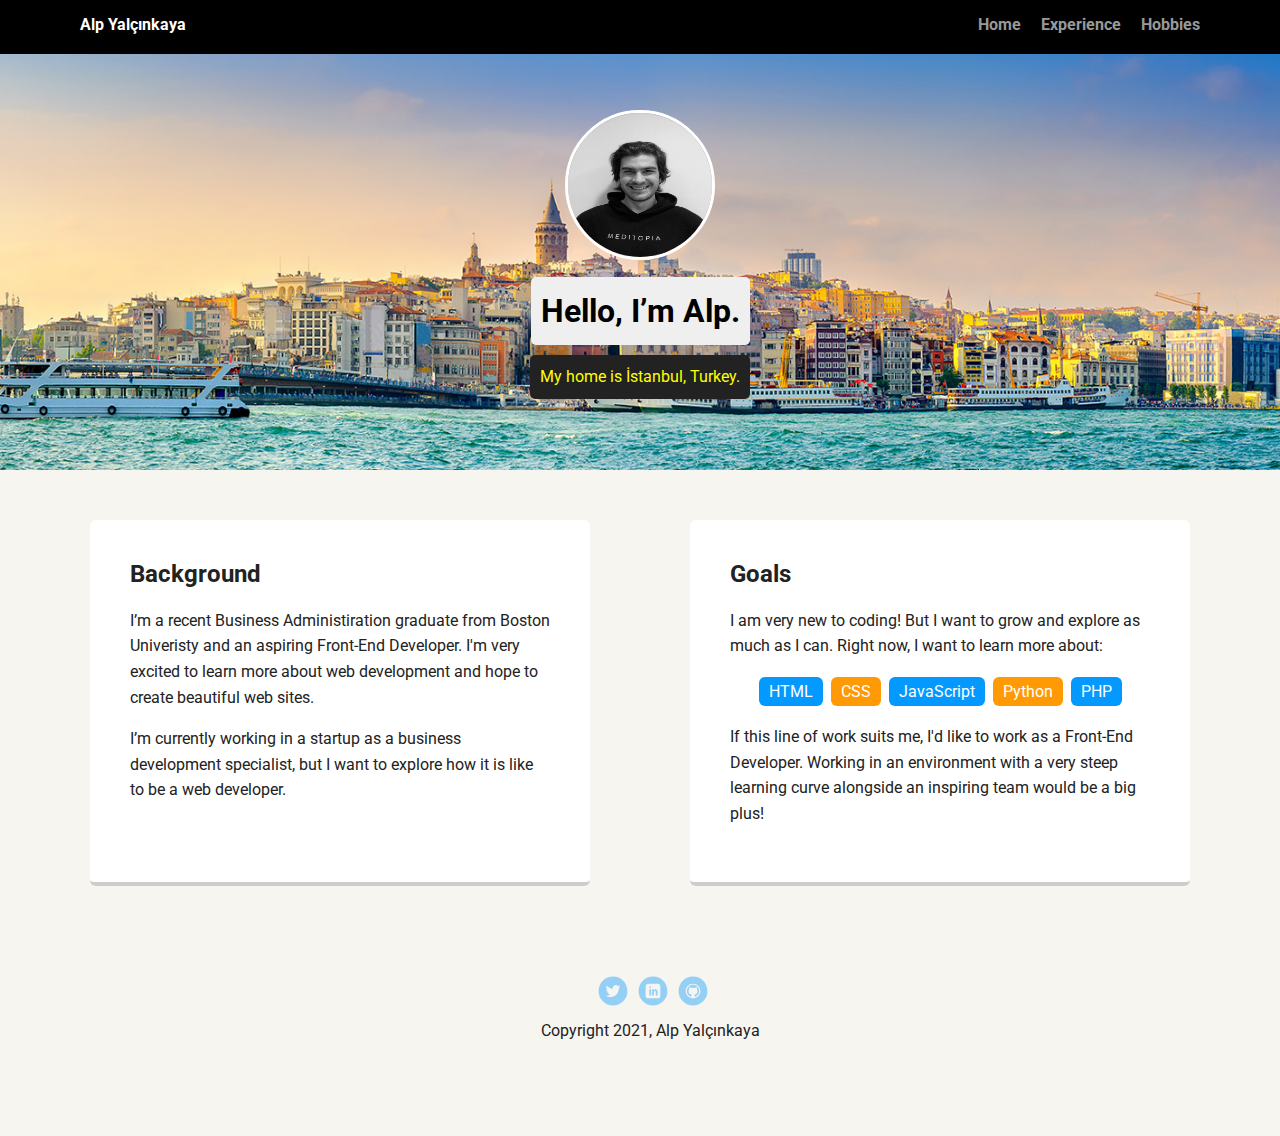
<file: index.html>
<!doctype html>
<html lang="en">
<head>
  <meta charset="utf-8">
  <title>Alp Yalçınkaya's Profile</title>
  <meta name="viewport" content="width=device-width, initial-scale=1.0">
  <link rel="stylesheet" href="styles.css">
  <link href="https://fonts.googleapis.com/css?family=Muli%7CRoboto:400,300,500,700,900" rel="stylesheet">
</head>
  <body>

    <nav class="main-nav"> <!-- Navigation section-->
        <ul class="nav">
          <li class="name">Alp Yalçınkaya</li>
          <li><a href="/Users/alpyalcinkaya/Desktop/Projects/Techdegree-project-1/index.html">Home</a></li>
          <li><a href="/Users/alpyalcinkaya/Desktop/Projects/Techdegree-project-1/experience.html">Experience</a></li>
          <li><a href="/Users/alpyalcinkaya/Desktop/Projects/Techdegree-project-1/hobbies.html">Hobbies</a></li>
        </ul>
      </nav>

    <header>
      <img src="images/me.jpg" alt="Picture of Alp Yalçınkaya" class="profile-image">
      <h1 class="tag name">Hello, I’m Alp.</h1>
      <p class="tag location">My home is İstanbul, Turkey.</p>
    </header>

    <main class="flex">
      <section class="card"> <!-- Background Section-->
        <h2>Background</h2>
        <p>I’m a recent Business Administiration graduate from Boston Univeristy and an aspiring Front-End Developer. I'm very excited to learn more about web development and hope to create beautiful web sites.</p>
        <p>I’m currently working in a startup as a business development specialist, but I want to explore how it is like to be a web developer. </p>
      </section> 

      <section class="card"> <!-- Goals Section-->
        <h2>Goals</h2>
        <p>I am very new to coding! But I want to grow and explore as much as I can. Right now, I want to learn more about:</p>
        <ul class="skills">
          <li>HTML</li>
          <li>CSS</li>
          <li>JavaScript</li>
          <li>Python</li>
          <li>PHP</li>
        </ul>
        <p>If this line of work suits me, I'd like to work as a Front-End Developer. Working in an environment with a very steep learning curve alongside an inspiring team would be a big plus!</p>
      </section> 

    </main>
    <footer>
      <ul>
        <li><a href="https://twitter.com/alpyalcinkaya98" class="social twitter" target="_blank">Twitter</a></li>
        <li><a href="https://www.linkedin.com/in/alpyalcinkaya/" class="social linkedin" target="_blank">LinkedIn</a></li>
        <li><a href="https://github.com/alpyalcinkaya" class="social github" target="_blank">Github</a></li>
      </ul>
      <p class="copyright">Copyright 2021, Alp Yalçınkaya</p>
    </footer>
  </body>
  </html>
</file>
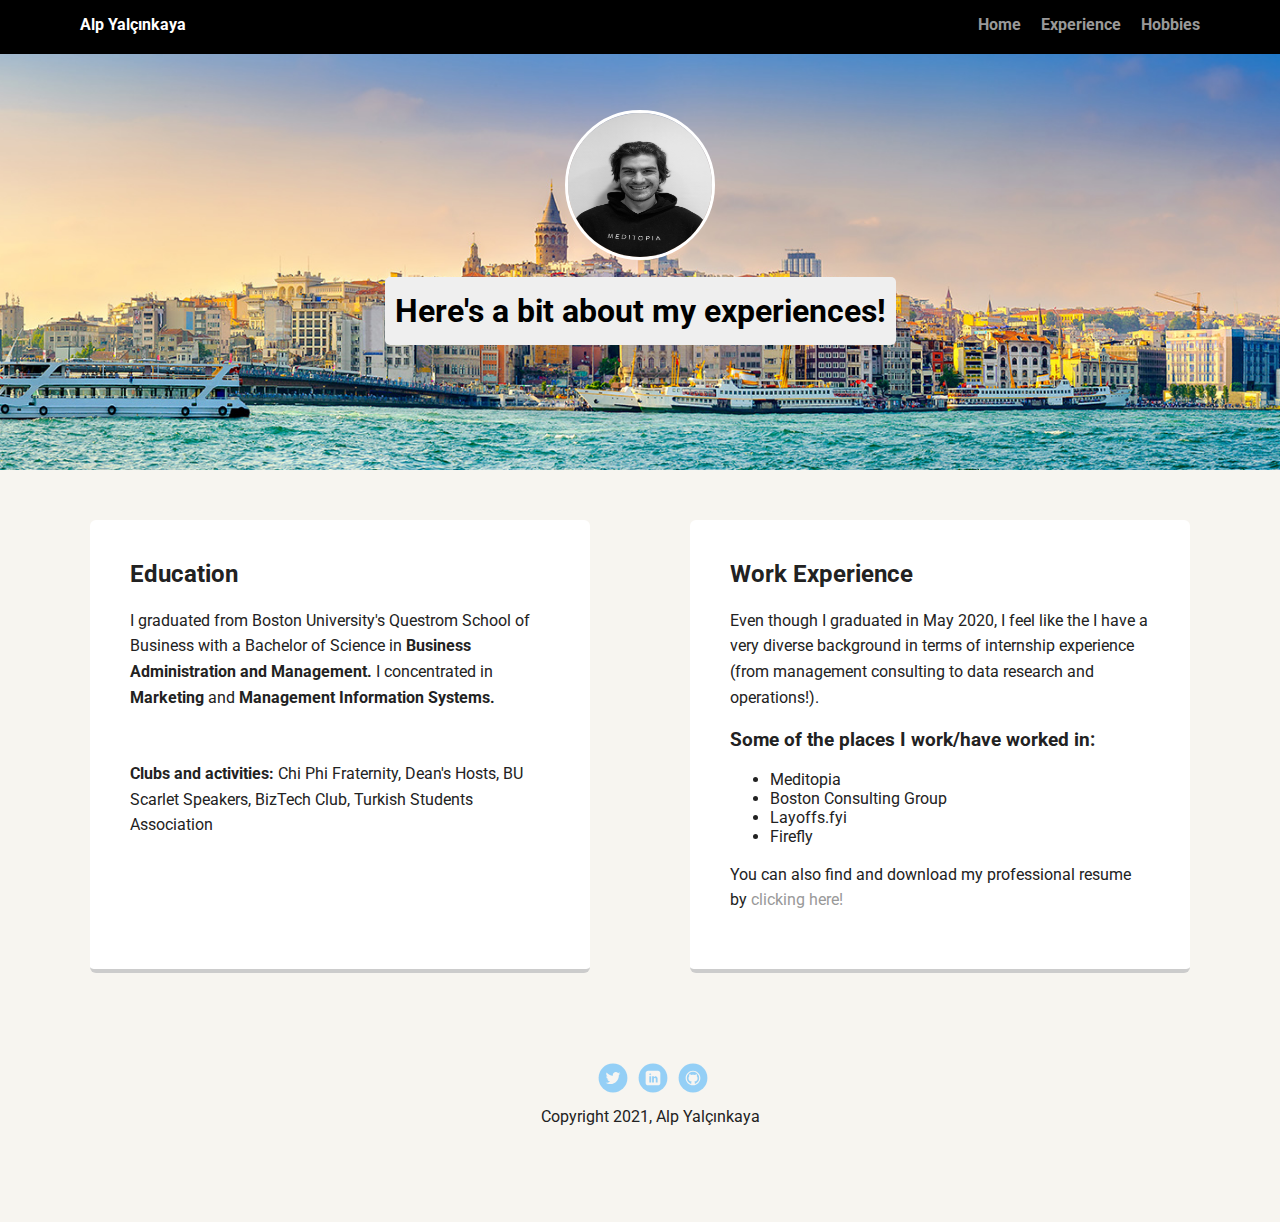
<file: experience.html>
<!DOCTYPE html>
<html lang="en">
<head>
    <meta charset="UTF-8">
    <meta name="viewport" content="width=device-width, initial-scale=1.0">
    <title>Alp's Experiences</title>
    <link rel="stylesheet" href="styles.css">
    <link href="https://fonts.googleapis.com/css?family=Muli%7CRoboto:400,300,500,700,900" rel="stylesheet">
</head>
<body>

 <div class="main-nav">
    <ul class="nav">
        <li class="name">Alp Yalçınkaya</li>
        <li><a href="/Users/alpyalcinkaya/Desktop/Projects/Techdegree-project-1/index.html">Home</a></li>
        <li><a href="/Users/alpyalcinkaya/Desktop/Projects/Techdegree-project-1/experience.html">Experience</a></li>
        <li><a href="/Users/alpyalcinkaya/Desktop/Projects/Techdegree-project-1/hobbies.html">Hobbies</a></li>
    </ul>
 </div>

  <header>
    <img src="images/me.jpg" alt="Picture of Alp Yalçınkaya" class="profile-image">
    <h1 class="tag name">Here's a bit about my experiences!</h1>
  </header>

  <main class="flex">
    <section class="card"> <!--Education Section-->
        <h2>Education</h2>
        <p>I graduated from Boston University's Questrom School of Business with a Bachelor of Science in 
        <strong>Business Administration and Management.</strong> I concentrated in <strong>Marketing</strong> and <strong>Management Information Systems.</strong> 
        </p>
        </br>
        <p><strong>Clubs and activities:</strong> Chi Phi Fraternity, Dean's Hosts, BU Scarlet Speakers, BizTech Club, Turkish Students Association</p>
    </section>

    <section class="card">  <!-- Work Experience section-->
        <h2>Work Experience</h2>
        <p>Even though I graduated in May 2020, I feel like the I have a very diverse background in terms of internship experience (from management consulting to data research and operations!).</p>
            <h3>Some of the places I work/have worked in:</h3>
            <ul>
                <li>Meditopia</li>
                <li>Boston Consulting Group</li>
                <li>Layoffs.fyi</li>
                <li>Firefly</li>
            </ul>
        <p>You can also find and download my professional resume by <a href="https://drive.google.com/file/d/1UKCB60I1sYR30ATrdbD-eCKXerd-CmOd/view?usp=sharing" target="_blank">clicking here!</a></p>
    </section>
  </main>

  <footer>
    <ul>
      <li><a href="https://twitter.com/alpyalcinkaya98" class="social twitter" target="_blank">Twitter</a></li>
      <li><a href="https://www.linkedin.com/in/alpyalcinkaya/" class="social linkedin" target="_blank">LinkedIn</a></li>
      <li><a href="https://github.com/alpyalcinkaya" class="social github" target="_blank">Github</a></li>
    </ul>
    <p class="copyright">Copyright 2021, Alp Yalçınkaya</p>
  </footer>
    
</body>
</html>
</file>
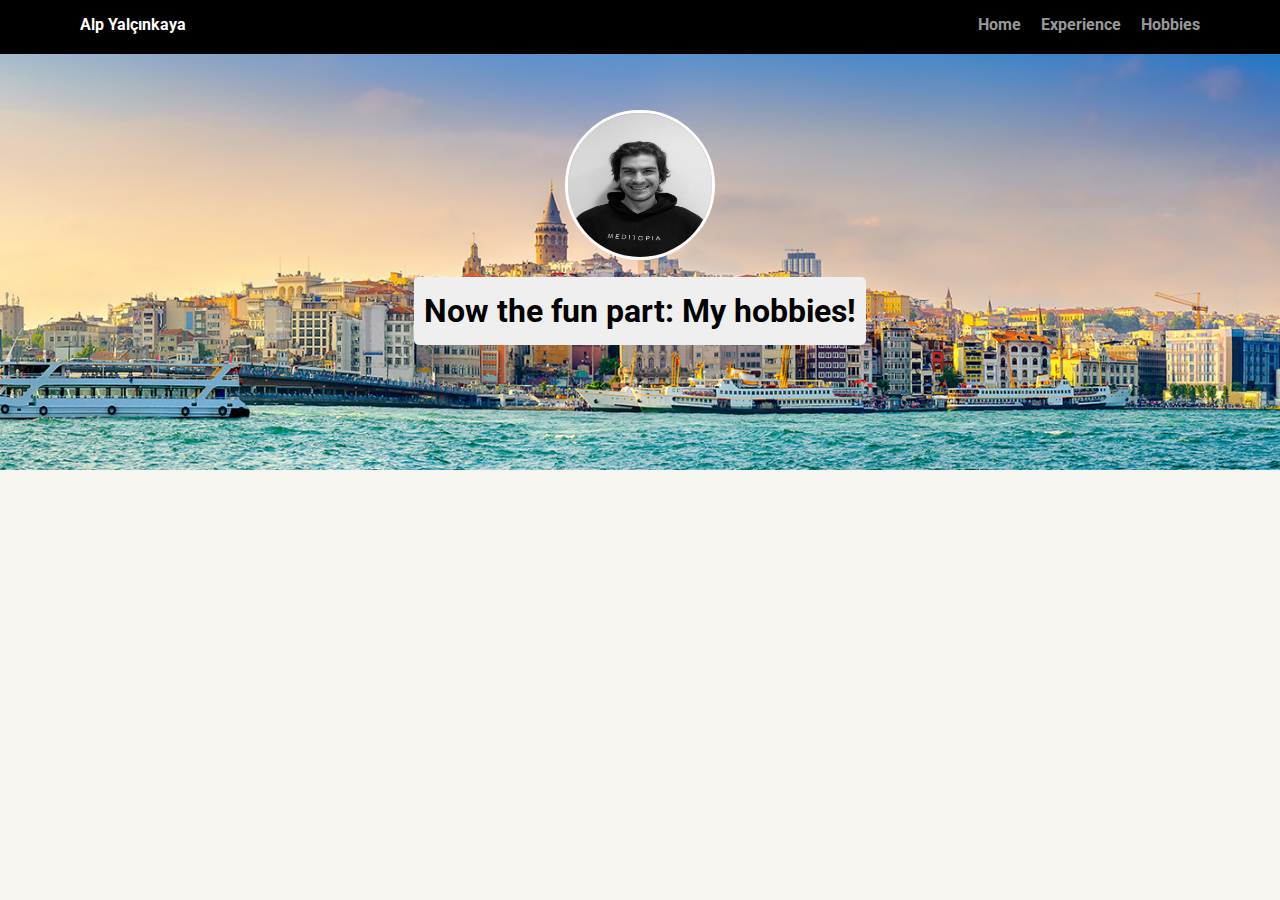
<file: hobbies.html>
<!DOCTYPE html>
<html lang="en">
<head>
    <meta charset="UTF-8">
    <meta name="viewport" content="width=device-width, initial-scale=1.0">
    <title>Alp's Hobbies</title>
    <link rel="stylesheet" href="styles.css">
    <link href="https://fonts.googleapis.com/css?family=Muli%7CRoboto:400,300,500,700,900" rel="stylesheet">
</head>
<body>
    <div class="main-nav"> <!-- Navigation Section -->
        <ul class="nav">
            <li class="name">Alp Yalçınkaya</li>
            <li><a href="/Users/alpyalcinkaya/Desktop/Projects/Techdegree-project-1/index.html">Home</a></li>
            <li><a href="/Users/alpyalcinkaya/Desktop/Projects/Techdegree-project-1/experience.html">Experience</a></li>
            <li><a href="/Users/alpyalcinkaya/Desktop/Projects/Techdegree-project-1/hobbies.html">Hobbies</a></li>
        </ul>
     </div>
    
      <header> <!-- Profile Image and short text-->
        <img src="images/me.jpg" alt="Picture of Alp Yalçınkaya" class="profile-image">
        <h1 class="tag name">Now the fun part: My hobbies!</h1>
      </header>
    
</body>
</html>
</file>
<file: styles.css>
/* Global Layout Set-up */
* { 
  box-sizing: border-box;
}
  
body {
  margin: 0;
  padding: 0;
  text-align: center;
  font-family: 'Roboto', sans-serif;
  color: #222;
  background: #f7f5f0;
}
/* Link Styles */

a {
  text-decoration: none;
  color: #999;
}
a:hover {
  color: #6633ff;
}

/* Section Styles */

.main-nav {
  width: 100%;
  background: black;
  min-height: 30px;
  padding: 10px;
  position: fixed;
  text-align: center;
}
.nav {
  display: flex;
  justify-content: space-around;
  font-weight: 700;
  list-style-type: none;
  margin: 0 auto;
  padding: 0;
}

.nav .name {
    display: block;
    margin-right: auto;
    color: white;
}
.nav li {
  padding: 5px 10px 10px 10px;
}
.nav a {
  transition: all .5s;
}
.nav a:hover {
  color: white
}

header {
  text-align: center;
  background: url('images/istanbul.jpg') no-repeat top center ;
  background-size: cover;
  overflow: hidden;
  padding-top: 60px;
}
header {
  line-height: 1.5;
}
header .profile-image {
  margin-top: 50px;
  width: 150px;
  height: 150px;
  border-radius: 70%;
  border: 3px solid white;
  transition: all .5s;
}
header .profile-image:hover {
  transform: scale(1.2) rotate(720deg);
  border-color:black
}
.tag {
  background-color: #efefef;
  color: black;
  padding: 10px;
  border-radius: 5px;
  display: table;
  margin: 10px auto;
} 
.location {
  background-color: #222;
  color: yellow;
}
.card {
  margin: 30px;
  padding: 20px 40px 40px;
  max-width: 500px;
  text-align: left;
  background: #fff;
  border-bottom: 4px solid #ccc;
  border-radius: 6px;
  transition: all .5s;
}
.card:hover {
  border-color: #ff99ff;
}

ul.skills {
  padding: 0;
  text-align: center;
}

.skills li {
  border-radius: 6px;
  display: inline-block;
  background: #ff9904;
  color: white;
  padding: 5px 10px;
  margin: 2px;
}

.skills li:nth-child(odd) {
  background: #0399ff;
}

footer {
  width: 100%;
  min-height: 30px;
  padding: 20px 0 40px 20px;
}

footer .copyright {
  top: -8px;
  font-size: .75em;
}

footer ul {
  list-style-type: none;
  margin: 0;
  padding: 0;
}

footer ul li {
  display: inline-block;
}

a.social {
  display: inline-block;
  text-indent: -9999px;
  margin-left: 5px;
  width: 30px;
  height: 30px;
  background-size: 30px 30px;
  opacity: .4;
  transition: all .5s;
}
a.twitter {
  background-image: url(images/twitter.svg);
}
a.linkedin {
  background-image: url(images/linkedin.svg);
}
a.github {
  background-image: url(images/github.svg);
}
a.social:hover {
  opacity: 1;
}
.clearfix {
  clear: both;
}

.center {
  display: block;
  margin-left: auto;
  margin-right: auto;
  width: 7cm;
}


/* Styles for larger screens */
@media screen and (min-width: 720px) {
  
  .flex {
      display: -ms-flexbox;      /* TWEENER - IE 10 */
      display: flex; 
      max-width: 1200px;
      -ms-flex-pack: distribute;
      justify-content: space-around;
      margin: 0 auto;
  }

  header {
    min-height: 470px;
  }

  .nav {
    max-width: 1200px;
    padding: 0 30px;
  }


  main {
    padding-top: 20px;
  }

  main p {
    line-height: 1.6em;
  }

  footer {
    font-size: 1.3em;
    max-width: 1200px;
    margin: 40px auto;
  }

}
</file>
